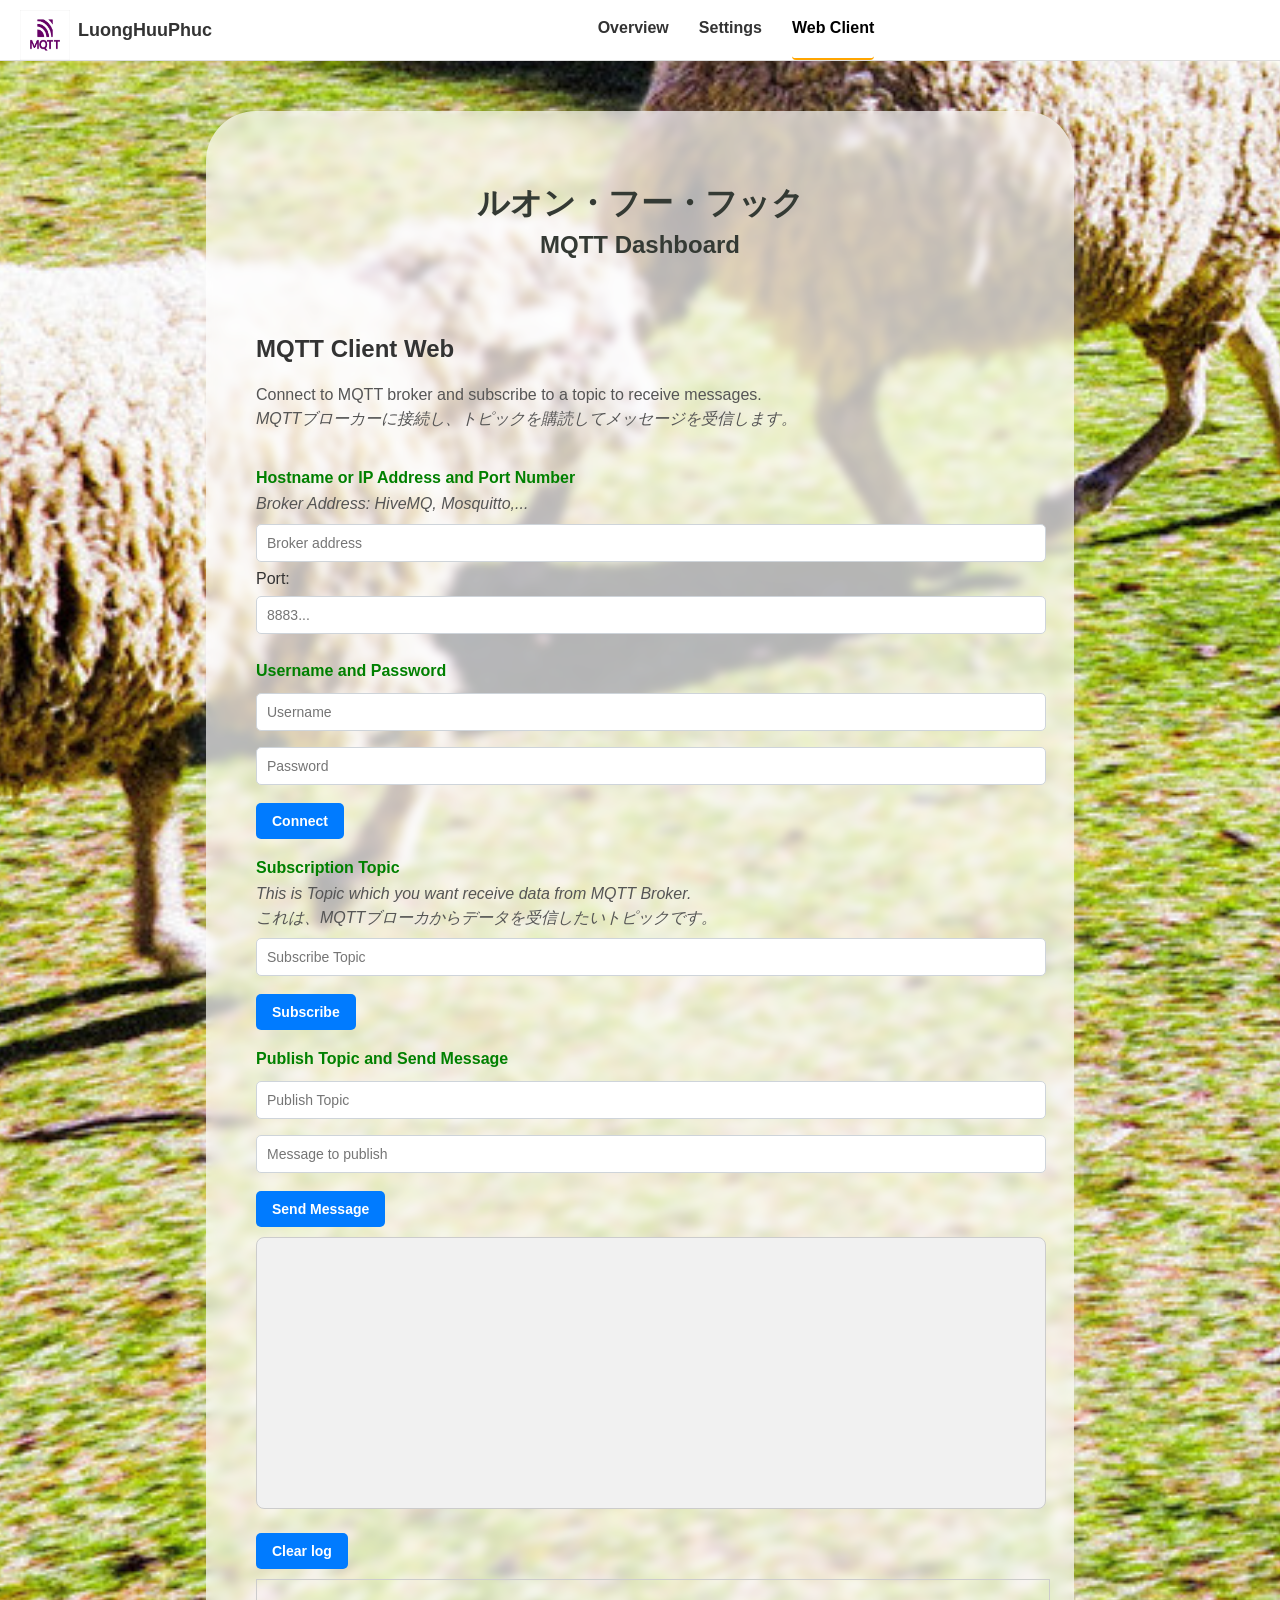
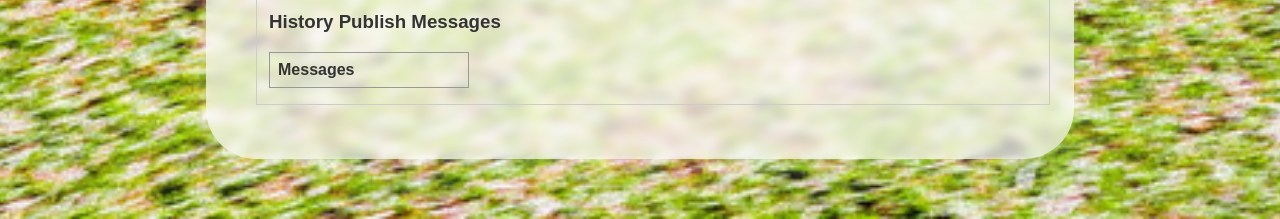
<file: WebUI_test/UI/index.html>
<!DOCTYPE html>
<html lang="en">
  <head>
    <meta charset="UTF-8">
    <title>Web Client - MQTT Dashboard</title>
    <style>
      p {
        margin-bottom: 0px;
        margin-top: 0px;
        line-height: 1.5;
        color: #555
      }
    </style>
    <link rel="stylesheet" href="../css/style.css"> <!--rel = relationship -> Quan he giua trang hien tai & trang lien ket-->
    <link rel="stylesheet" href="../css/navbar.css"> <!-- Style navbar-->

    <script src="js/mqttws31.min.js" type="text/javascript"></script> <!--Thu vien MQTT cua JS-->
    <script src="js/connect_process.js" type="text/javascript"></script>
    <script src="js/history_show.js" type="text/javascript"></script>
    <script src="js/clearLog.js" type="text/javascript"></script>
    <script src="js/toggleConnection.js" type="text/javascript"></script>
  </head>
  
  <body>
    <!-- Thanh navigation -->
    <div class="navbar">
      <div class="logo">
        <img src="images/mqtt-logo-ver.jpg" alt="logo_free">
        <span class="site-name">LuongHuuPhuc</span>
      </div>

      <div class="menu">
        <a href="overview.html">Overview</a>
        <a href="settings.html">Settings</a>
        <a href="index.html" class="active">Web Client</a>
      </div>
    </div>

    <!-- <script src="js/navbar.js" type="text/javascript"></script> -->

    <!-- Noi dung rieng cua Web client -->
    <div class="wrapper">
      <div class="header">
        <h1 id="Main_Heading"> <b>ルオン・フー・フック</b> </h1>
        <h2 id="Sub_Heading"> <b>MQTT Dashboard</b> </h2>
        <br><br>
      </div>

      <h2>MQTT Client Web</h2>
      <p>Connect to MQTT broker and subscribe to a topic to receive messages.</p>
      <p><em>MQTTブローカーに接続し、トピックを購読してメッセージを受信します。</em></p>
      <br>
      
      <form id="Connection-information-form">
        <strong style="color: green">Hostname or IP Address and Port Number</strong>

        <!--Broker-->
        <label for="broker"><p><i>Broker Address: HiveMQ, Mosquitto,...</i></p></label>
        <div style="position: relative;"> <!--Danh dau vung chua, vi tri moc cho position: absolute-->
          <input id="broker" 
                name="broker" 
                type="text" 
                value="" 
                placeholder="Broker address" 
                oninput="handleInput(this)" 
                onfocus="showHistory(this)"><br>
          <ul id="history-broker" class="history-list"></ul> <!--Lam 1 bang hien thi ngay duoi input-->
        </div>

        <!--Port-->
        <label for="port">Port:</label>
        <div style="position: relative;">
          <input id="port" 
                name="port" 
                type="text" 
                value="" 
                placeholder="8883..." 
                oninput="handleInput(this)" 
                onfocus="showHistory(this)"><br>
          <ul class="history-list" id="history-port"></ul>
        </div>


        <strong style="color: green">Username and Password</strong>

        <!--Username-->
        <label for="username"></label>
        <input id="username" 
              name="username" 
              type="text" 
              placeholder="Username" 
              value="" 
              oninput="handleInput(this)" 
              onfocus="showHistory(this)"><br>
        <ul class="history-list" id="history-username"></ul>

        <!--Password-->
        <label for="password"></label>
        <input id="password" 
              name="password" 
              type="password" 
              placeholder="Password" 
              value="" 
              oninput="handleInput(this)" 
              onfocus="showHistory(this)"><br>
        <ul class="history-list" id="history-password"></ul>

        <!--Nut Connect & Disconnect-->
        <input id="connect-btn" type="button" value="Connect" onclick="toggleConnection()"><br>


        <b style="color: green">Subscription Topic</b>
        <p><i>
          This is Topic which you want receive data from MQTT Broker.<br>
          これは、MQTTブローカからデータを受信したいトピックです。
        </i></p>

        <input id="topic_s" name="topic_s" type="text" value="" placeholder="Subscribe Topic"><br>
        
        <!--Nut Subscribe-->
        <input id="subscribe" value="Subscribe" type="button" onclick="subscribeToTopic()"><br>

        <b style="color: green">Publish Topic and Send Message</b>
        <input id="topic_p" name="topic_p" type="text" value="" placeholder="Publish Topic"><br>
        <input id="Message" name="message" type="text" value="" placeholder="Message to publish"><br>
        <input type="button" value="Send Message" onclick="publishMessage()"><br>
      </form>


      <!--Khung hien thong bao-->
      <div id="messages"></div>

      <!-- Clear log -->
        <input type="button" value="Clear log" onclick="clearLog()">

      <div id="history-messages">
        <h3>History Publish Messages</h3>
        <table id="history-table">
          <thead>
            <tr><th>Messages</th></tr>
          </thead>
          <tbody id="history-body"></tbody>
        </table>
      </div>
      
    </div>
  </body>
</html>
</file>
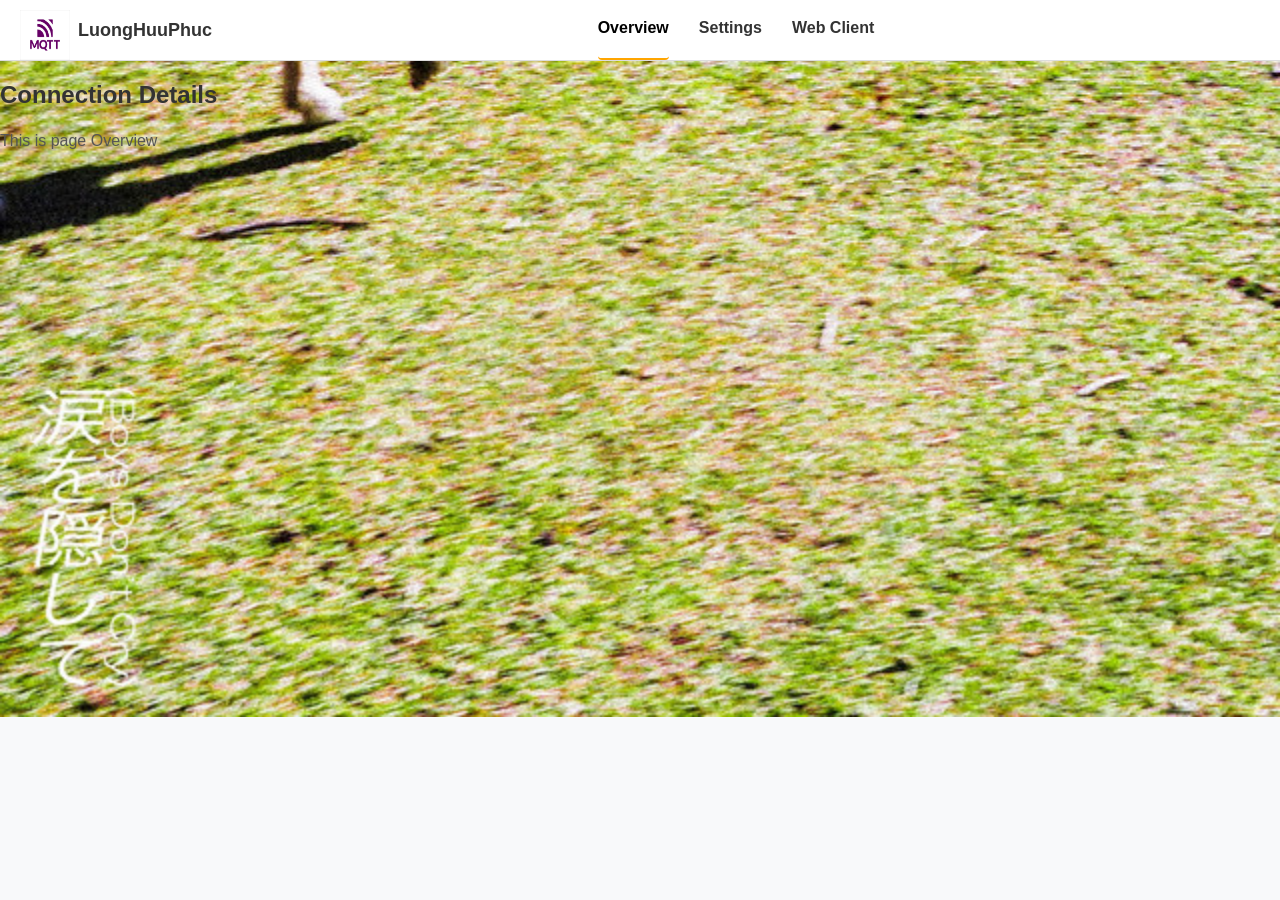
<file: WebUI_test/UI/overview.html>
<!DOCTYPE html> 
<html lang="en">
  <head>
    <meta charset="UTF-8">
    <title>Overview</title>
    <style>
      p {
        margin-bottom: 0px;
        margin-top: 0px;
        line-height: 1.5;
        color: #555
      }
    </style>
    <link rel="stylesheet" href="../css/style.css">
    <link rel="stylesheet" href="../css/navbar.css">
  </head>

  <body>
  <!--Navbar-->
    <div class="navbar">
      <div class="logo">
        <img src="images/mqtt-logo-ver.jpg" alt="Logo_free"> <!--icon logo page-->
        <span class="site-name">LuongHuuPhuc</span>
      </div>

      <div class="menu"">
        <a href="overview.html" class="active">Overview</a>
        <a href="settings.html">Settings</a>
        <a href="index.html">Web Client</a>
      </div>
    </div>

    <!-- Noi dung rieng cua Page -->
    <div class="overview_content">
      <h2>Connection Details</h2>
      <p>This is page Overview</p>
    </div>
  </body>
</html>
</file>
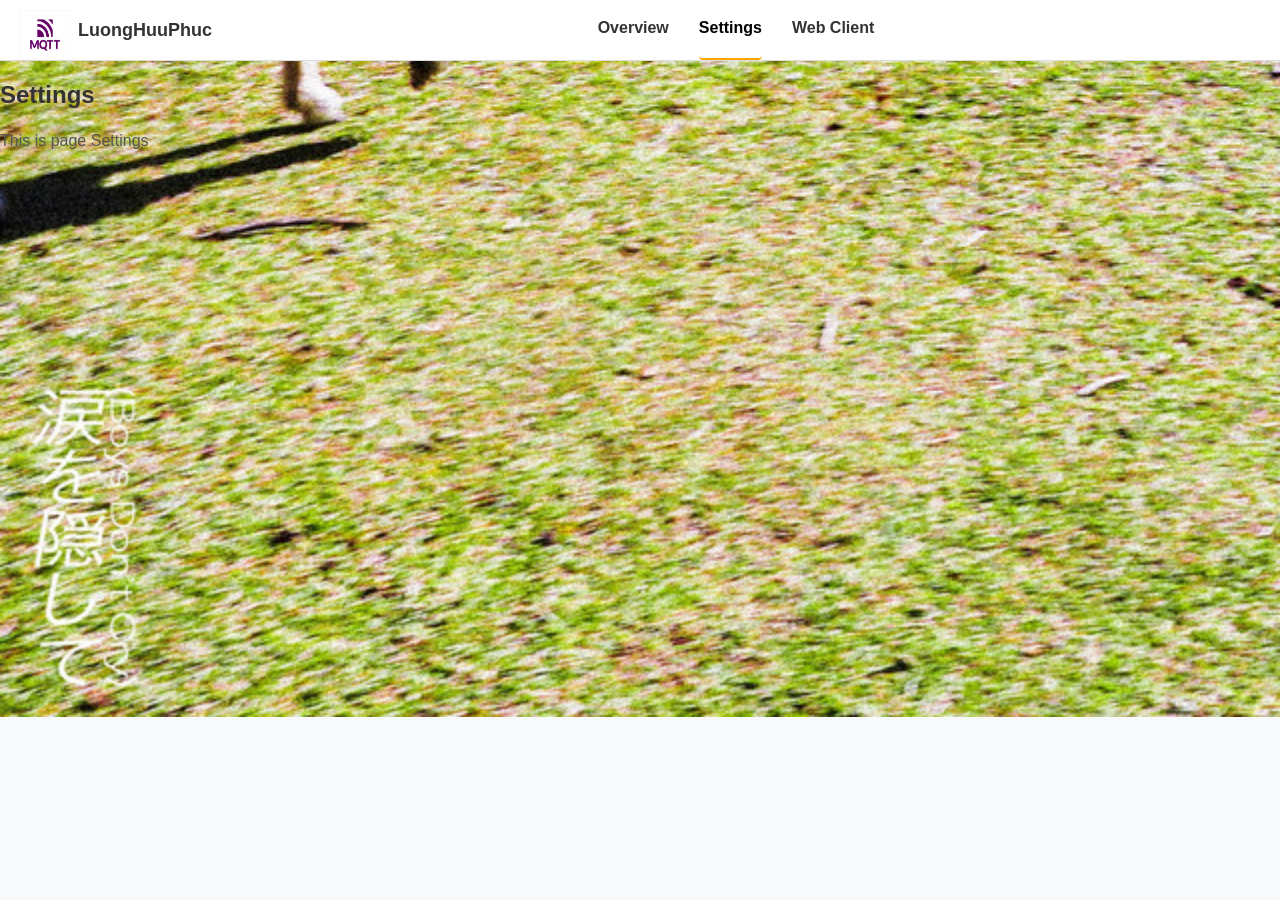
<file: WebUI_test/UI/settings.html>
<!DOCTYPE html> 
<html lang="en">
  <head>
    <meta charset="UTF-8">
    <title>Overview</title>
    <style>
      p {
        margin-bottom: 0px;
        margin-top: 0px;
        line-height: 1.5;
        color: #555
      }
    </style>
    <link rel="stylesheet" href="../css/style.css">
    <link rel="stylesheet" href="../css/navbar.css">
  </head>

  <body>
  <!--Navbar-->
    <div class="navbar">
      <div class="logo">
        <img src="images/mqtt-logo-ver.jpg" alt="Logo_free"> <!--icon logo page-->
        <span class="site-name">LuongHuuPhuc</span>
      </div>

      <div class="menu"">
        <a href="overview.html">Overview</a>
        <a href="settings.html" class="active">Settings</a>
        <a href="index.html">Web Client</a>
      </div>
    </div>

    <!-- Noi dung rieng cua Settings -->
    <div class="settings_content">
      <h2>Settings </h2>
      <p>This is page Settings</p>
    </div>
  </body>
</html>
</file>
<file: WebUI_test/css/style.css>
body {
  font-family: Arial, Helvetica, sans-serif;
  background-color: #f8f9fa; /* Mau nen */
  background-image: url("../UI/images/Sheeps.jpg"); /* Duong dan toi hinh anh nen */
  background-size: cover; /* De anh nen phu toan man hinh */
  background-repeat: no-repeat; /* Khong lap lai anh nen */
  background-position: center;
  background-attachment: relative;
  overflow-y: scroll;
  color: #333;
  margin: 0;
  padding: 0; 
}


.wrapper {
  margin: 0 auto;
  margin-top: 50px; /* Khoang cach tren cung */
  margin-bottom: 60px; /* Khoang cach duoi cung */
  width: 60%;
  padding: 50px;    /* Khoang cach ben trong */                   
  background: rgba(255, 255, 255, 0.7);  /* Trong mo hon */
  backdrop-filter: blur(5px); /* Tao hieu ung kinh mo */
  -webkit-backdrop-filter: blur(5px);
  box-shadow: 0 8px 32px rgba(255, 255, 255, 0.2); /* Bo sung bong cho wrapper */
  border-radius: 50px; /*Bo goc cho wrapper */
  animation: fadeInUp 1.2s ease-out;
  transition: all 0.3s ease;
}


@keyframes fadeInUp {
  0% {
    opacity: 0;
    transform: translateY(150px);
  }
  100%{
    opacity: 1;
    transform: translateY(0);
  }
}


.history-list {
  list-style-type: none;
  padding: 0;
  margin: 0;
  max-height: 100px;
  overflow-y: auto;
  border-radius: 5px;
  background-color: white;
  position: absolute; /* Cho phep dinh vi tuyet doi, can theo phan cha gan nhat  */
  display: none; /* Ban dau de an */
  z-index: 10;
  width: 200px;
}


.history-list li {
  padding: 5px;
  cursor: pointer;
}


.history-list li:hover {
  background-color: lightpink;
}


form strong,
form b {
  display: block;
  font-size: 16px;
  margin-top: 20px;
  margin-bottom: 5px;
}


input[type=text],
input[type=password] {
  width: 100%;
  padding: 10px 10px;
  border: 1px solid #ced4da;
  border-radius: 5px;
  font-size: 14px;
  transition: 0.3s; 
  margin: 8px 0;
}


input[type=text]:focus,
input[type=password]:focus{
  border-color: #66afe9; /* Mau vien khi focus */
  background-color:#e9f7fe; /* Mau nen khi focus */
  outline: none;
}


#connect-btn,
input[type=button] {
  background-color: #007bff;
  border: none;
  color: #fff;
  text-decoration: none;
  font-weight: bold;
  padding: 10px 16px;
  font-size: 14px;
  margin: 10px 5px 0 0;
  cursor: pointer;
  border-radius: 5px;
  transition: 0.3s;
}


#connect-btn:hover,
input[type=button]:hover {
  background-color: #ad4747; /* Giao dien CSS khi chuou duoc di den */
}


#Main_Heading {
  text-align: center;
  color: #343a34;
  margin-bottom: 5px;
}


#Sub_Heading {
  text-align: center;
  color: #343a34;
  margin-top: 2px;
  font-weight: bold;
}


#messages {
  margin-top: 10px;
  margin-bottom: 10px;
  padding: 10px;
  width: 100%;
  display: inline-block;
  border: 1px solid #ccc;
  max-height: 250px;
  min-height: 250px;
  overflow-y: scroll;
  overflow: scroll;
  background-color: #f1f1f1;
  border-radius: 8px;
}


#history-messages {
  margin-top: 10px;
  padding: 12px; /* Padding la khoang cach ben trong cua the */
  width: 100%;
  display: inline-block; /* Day la mot the inline-block, cho phep no co the co chieu rong va chieu cao */
  border: 1px solid #ccc; /* Duong vien cua the */
  max-height: 100px; /* Chieu cao toi da cua the */
  min-height: 100px; /* Chieu cao toi thieu cua the */
  overflow-y: scroll; /* Cho phep cuon theo chieu doc neu noi dung */
}


#history-table {
  border-collapse: collapse; /* Bo sung de cac duong vien cua bang khong bi lap lai */
  width: 100%; 
  max-width: 200px;
}


#history-table th, #history-table td { /* th-table header, td-table-data. Hai bang nay nhan style giong nhau*/
  border: 1px solid #999; /* Duong vien cua cac o trong bang */
  padding: 8px; /* Khoang cach ben trong cua cac o */
  text-align: left; /* Canh le noi dung trong cac o */
}


.connected {
  background-color: orange !important;
}
</file>
<file: WebUI_test/css/navbar.css>
/* Navbar */
.navbar {
  display: flex;
  align-items: flex-end; /* Can cac items xuong duoi cung */
  height: 60px; /* Co dinh chieu cao thanh navbar */
  background-color: #ffffff;
  border-bottom: 1px solid #ddd;
  padding: 0 20px;
}

.navbar a {
  margin-right: 20px;
  text-decoration: none;
  color: #333;
  font-weight: bold;
  padding: 0 12px;
  line-height: 60px; /* Can theo chieu cao cua navbar */
  border-radius: 4px;
}

.navbar .logo{
  display: flex;
  align-items: center;
}

.navbar .logo img {
  width: 50px;
  height: 50px;
  margin-right: 8px;
}

.navbar .logo .site-name {
  font-weight: bold;
  font-size: 18px;
  padding-bottom: 10px;
}

/* Menu can giua */
.navbar .menu {
  flex: 1;
  text-align: center;
  display: flex;
  justify-content: center;
  align-items: flex-end;
}

.navbar .menu a {
  margin: 0 15px;
  text-decoration: none;
  color: #333;
  font-weight: bold;
  padding: 0;
  line-height: 60px; /* De sat day */
  border-bottom: 2px solid transparent;  /*Giu cho cho border */
  transition: border-color 0.2s ease; /* hieu ung muot hon */
}

.navbar .menu a.active {
  color: #000;
  border-bottom: 2px solid orange;
}

.navbar a:hover {
  background-color: #eee;
}

/* Content sections */
.page {
  display: none;
  padding: 20px;
}

.page.active {
  display: block;
}
</file>
